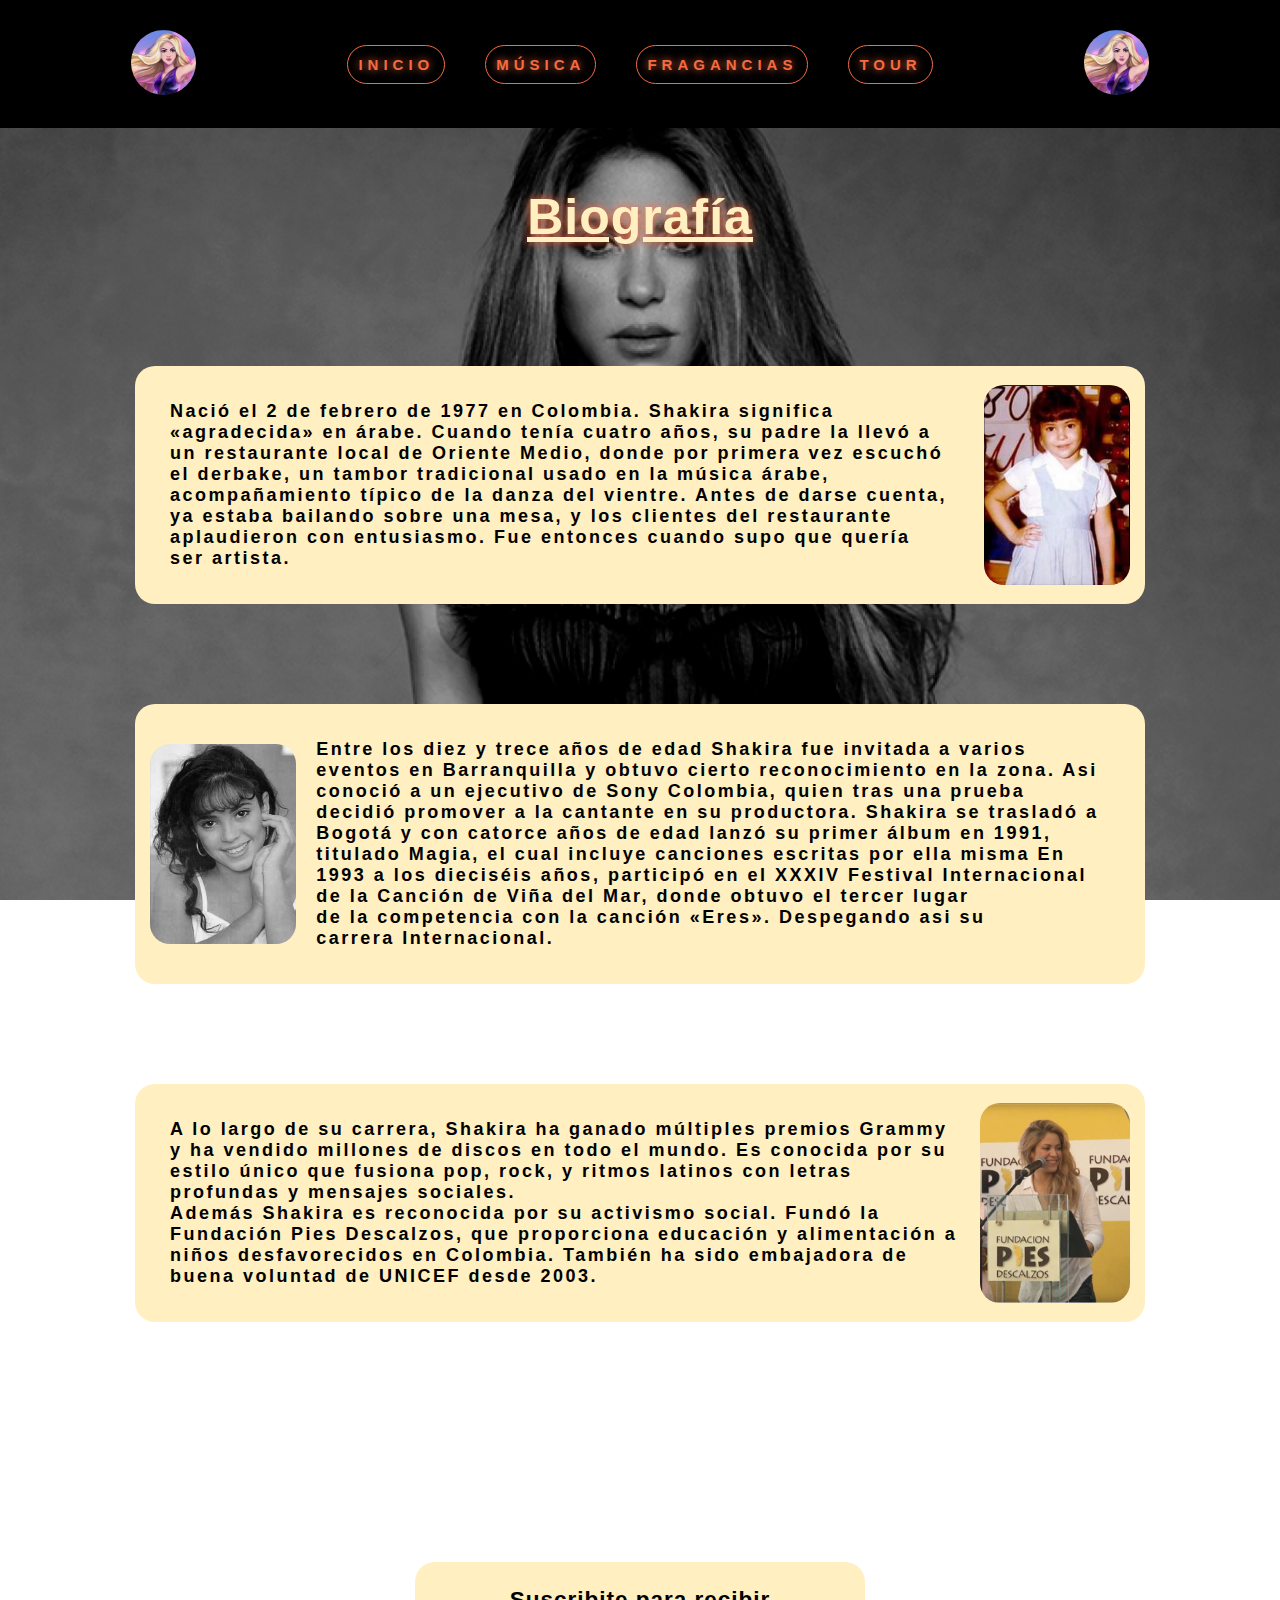
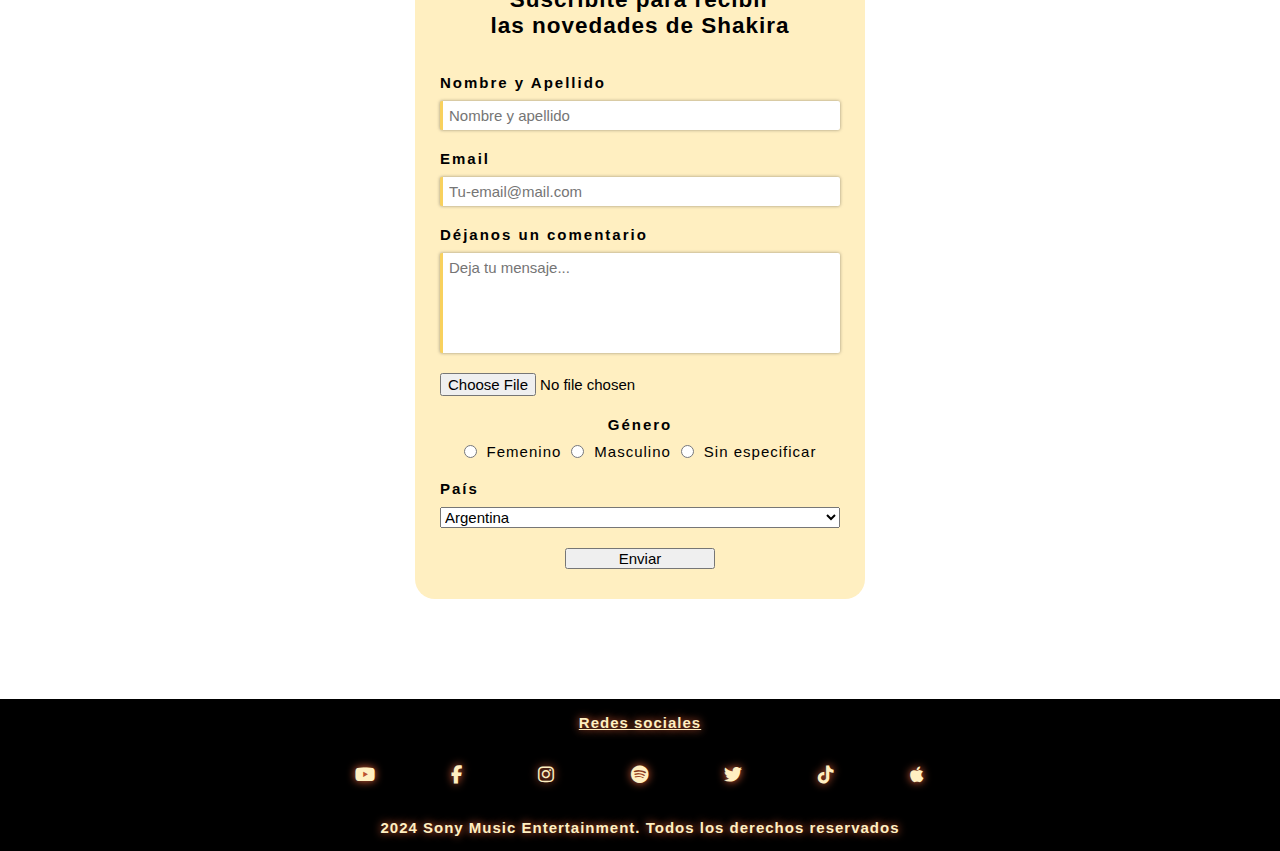
<file: index.html>
<!DOCTYPE html>
<html lang="es">

<head>
    <meta charset="UTF-8">
    <meta name="viewport" content="width=device-width, initial-scale=1.0">
    <title>Shakira-Home</title>
    <link rel="stylesheet" href="https://cdnjs.cloudflare.com/ajax/libs/font-awesome/6.2.1/css/all.min.css">

    <!-- se agrega el favicon -->
    <link rel="shortcut icon" href="favicon.jpg" type="image/jpg">
    <link rel="stylesheet" href="csshome.css">
</head>
<!-- Cuerpo de la pagina -->

<body>
    <header class="header">
        
        <div class="favicon">
            <img src="shakira.jpg" alt="Logo" class="rotate">
        </div>
        <input class="header__checkbox" type="checkbox" id="open-menu">
        <label for="open-menu" class="header__open-nav-button">=</label>

        <nav class="nav">
        <ul class="menu-container-list">
            <li class="menu-container-item"><a class="menu-item" href="index.html" target="_blank">INICIO</a></li>
            <li class="menu-container-item"><a class="menu-item" href="indexmusica.html" target="_blank">MÚSICA</a></li>
            <li class="menu-container-item"><a class="menu-item" href="indexTienda.html" target="_blank">FRAGANCIAS</a></li>
            <li class="menu-container-item"><a class="menu-item" href="indextour.html" target="_blank">TOUR</a></li>
        </ul>
        </nav>
        <div class="favicon">
            <img src="shakira.jpg" alt="Logo" class="rotate2">
        </div>
    </header>

<main class="main">
        <div class="centrado">
            <h1>Biografía</h1>
        </div>

        <!--Parrafo 1-->
        <div class="parrafo-container">
        <div class="parrafo">
            <p class="espacio">
                Nació el 2 de febrero de 1977 en Colombia. 
                Shakira significa «agradecida» en árabe.
                Cuando tenía cuatro años, su padre la llevó a un restaurante local de Oriente Medio, donde por primera
                vez escuchó el derbake, un tambor tradicional usado en la música árabe, acompañamiento típico de la
                danza
                del vientre. Antes de darse cuenta, ya estaba bailando sobre una mesa, y los clientes del restaurante
                aplaudieron con entusiasmo. Fue entonces cuando supo que quería ser artista.
            </p>
            <img class="imagen" src="Sha1.jpg" alt="niña">
        </div>


        <!--Parrafo 2-->
        <div class="parrafo">
            <img class="imagen" src="sha2.jpg" alt="Joven">
            <p class="espacio">

                Entre los diez y trece años de edad Shakira fue invitada a varios eventos en Barranquilla y obtuvo
                cierto reconocimiento en la zona. Asi conoció a un ejecutivo de Sony Colombia, quien
                tras una prueba decidió promover a la cantante en su productora.

                Shakira se trasladó a Bogotá y con catorce años de edad lanzó su primer álbum en 1991, titulado Magia,
                el cual incluye canciones escritas por ella misma

                En 1993 a los dieciséis años, participó en el XXXIV Festival Internacional de la
                Canción de Viña del Mar, donde obtuvo el tercer lugar de la competencia con la canción «Eres».
                Despegando asi su carrera Internacional.

            </p>
        </div>

        <!--Parrafo 3-->
        <div class="parrafo">
            <p class="espacio">
                A lo largo de su carrera, Shakira ha ganado múltiples premios Grammy y ha vendido millones de discos en
                todo el mundo. Es conocida por su estilo único que fusiona pop, rock, y ritmos latinos con letras
                profundas y mensajes sociales.
                <br>
                Además Shakira es reconocida por su activismo social. Fundó la Fundación Pies
                Descalzos, que proporciona educación y alimentación a niños desfavorecidos en Colombia. También ha sido
                embajadora de buena voluntad de UNICEF desde 2003.

            </p>
            <img class="imagen" src="shaki3.jpg" alt="Fundación">
        </div>
    </div>
    
    <!--Formulario de contacto-->
    <form class="form-wrap">
        <h2 class="form-subtitle">Suscribite para recibir las novedades de Shakira</h2>
        <div class="form_input">
            <label class="label" for="nombre">Nombre y Apellido</label>
            <input id="nombre" class="form_input_textarea" type="text" placeholder="Nombre y apellido">
        </div>
        <div class="form_input">
            <label class="label" for="email">Email</label>
            <input id="email" class="form_input_textarea" type="email" placeholder="Tu-email@mail.com">
        </div>
        <label class="label-title label">Déjanos un comentario</label>
        <textarea id="mensaje" class="form_input_textarea" placeholder="Deja tu mensaje..."></textarea>
        <input type="file" class="file" id="file">
        <label class="label genero">Género</label>
    
        <div class="input-list-container">
            <input type="radio" id="F" name="sexo" value="Femenino">
            <label for="F">Femenino</label>
            <input type="radio" id="M" name="sexo" value="Masculino">
            <label for="M">Masculino</label>
            <input type="radio" id="SE" name="sexo" value="Sin especificar">
            <label for="SE">Sin especificar</label>
        </div>
        <!--check box-->
        <label class="label">País</label>
        <select class="opciones">
            <option>Argentina</option>
            <option>Uruguay</option>
            <option>Chile</option>
            <option>Paraguay</option>
            <option>Bolivia</option>
        </select>
        <div class="btn">
        <input class="button" type="submit" value="Enviar">
    </div>
    </form>
</main>

<footer>
    <h3>Redes sociales</h3>
    <div class="iconosRedes"></div>
         <a href="https://www.youtube.com/channel/UCYLNGLIzMhRTi6ZOLjAPSmw" target="_blank"><i class="fab fa-youtube"></i></a>
        <a href="https://www.facebook.com/shakira/?locale=es_LA" target="_blank"><i class="fab fa-facebook-f"></i></a>
        <a href="https://www.instagram.com/shakira/" target="_blank"><i class="fab fa-instagram"></i></a>
        <a href="https://open.spotify.com/intl-es/artist/0EmeFodog0BfCgMzAIvKQp" target="_blank"><i class="fab fa-spotify"></i></a>
        <a href="https://twitter.com/shakira?ref_src=twsrc%5Egoogle%7Ctwcamp%5Eserp%7Ctwgr%5Eauthor" target="_blank"><i class="fab fa-twitter"></i></a>
        <a href="https://www.tiktok.com/@shakira?lang=es" target="_blank"><i class="fab fa-tiktok"></i></a>
        <a href="https://music.apple.com/us/artist/shakira/889327" target="_blank"><i class="fab fa-apple"></i></a>
        <h4>2024 Sony Music Entertainment. Todos los derechos reservados</h4>
    
</footer>

<script src="main.js" ></script>
</body>

</html>
</file>
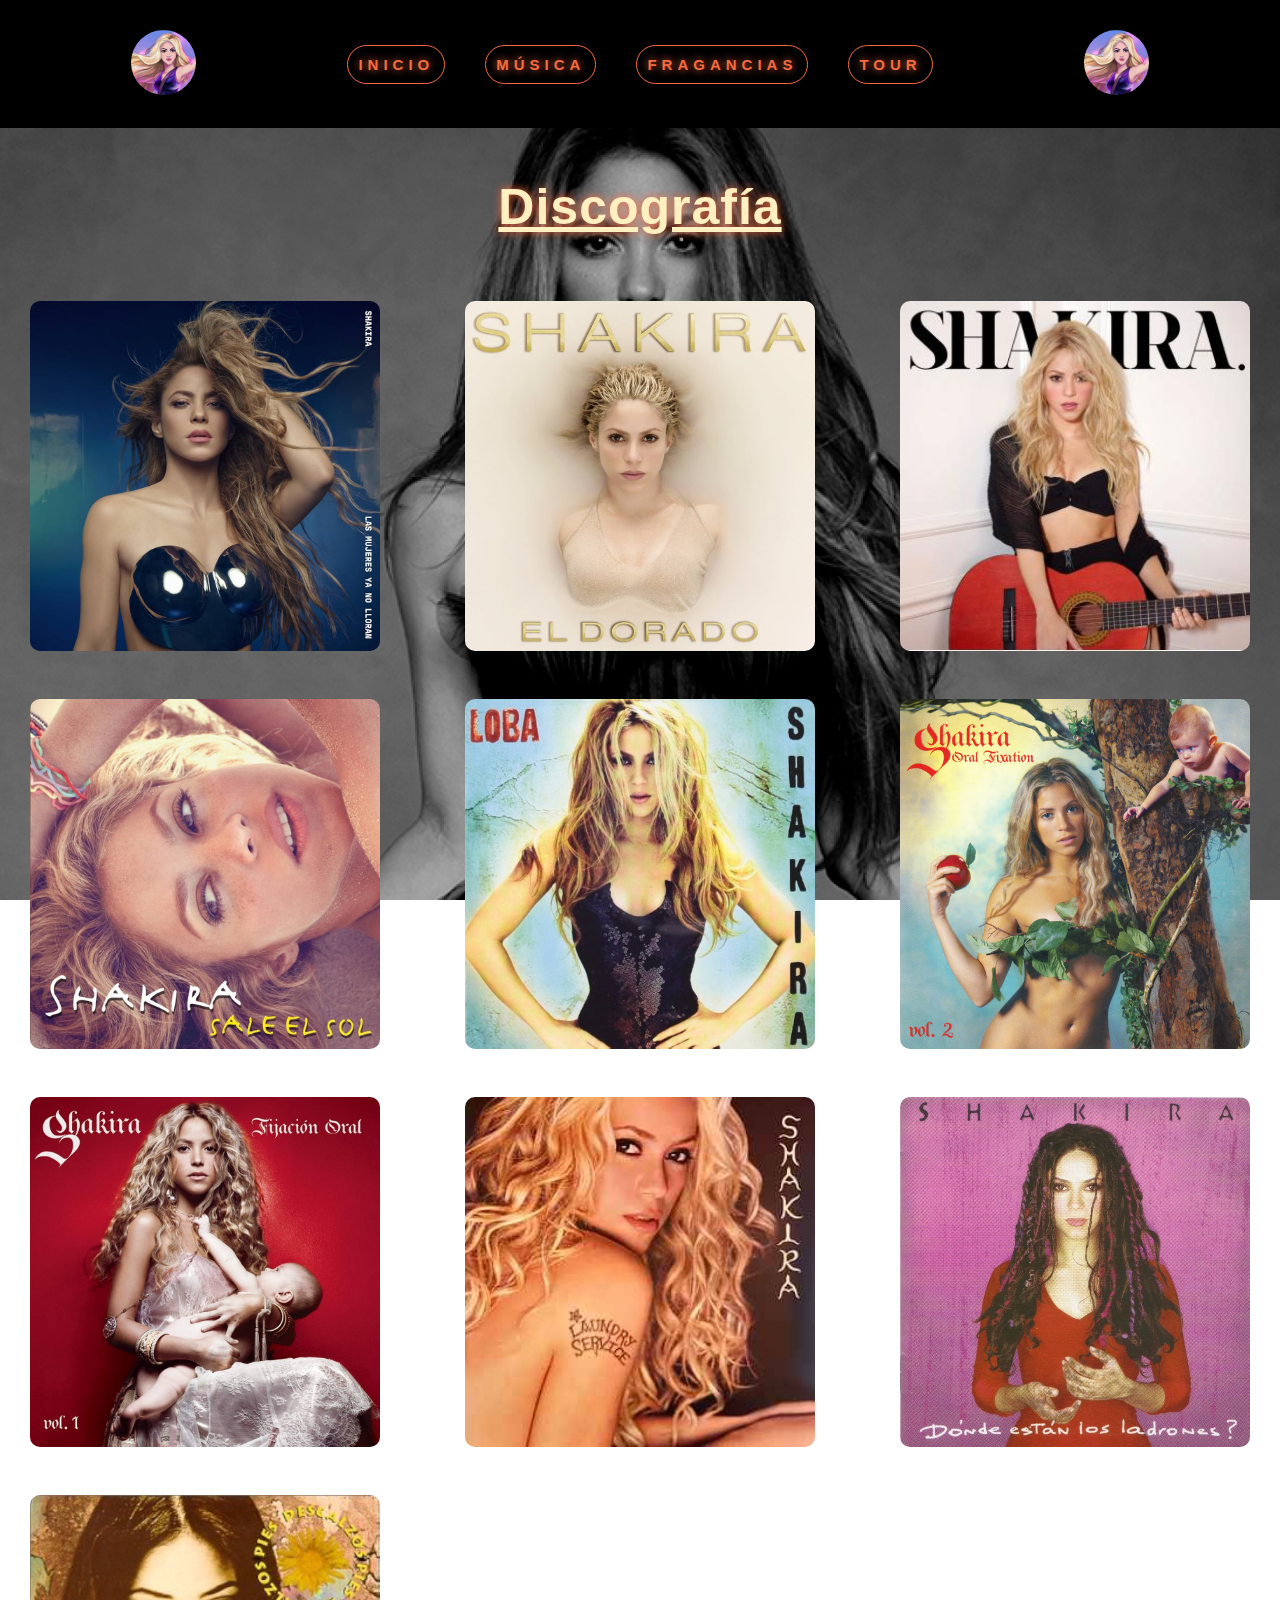
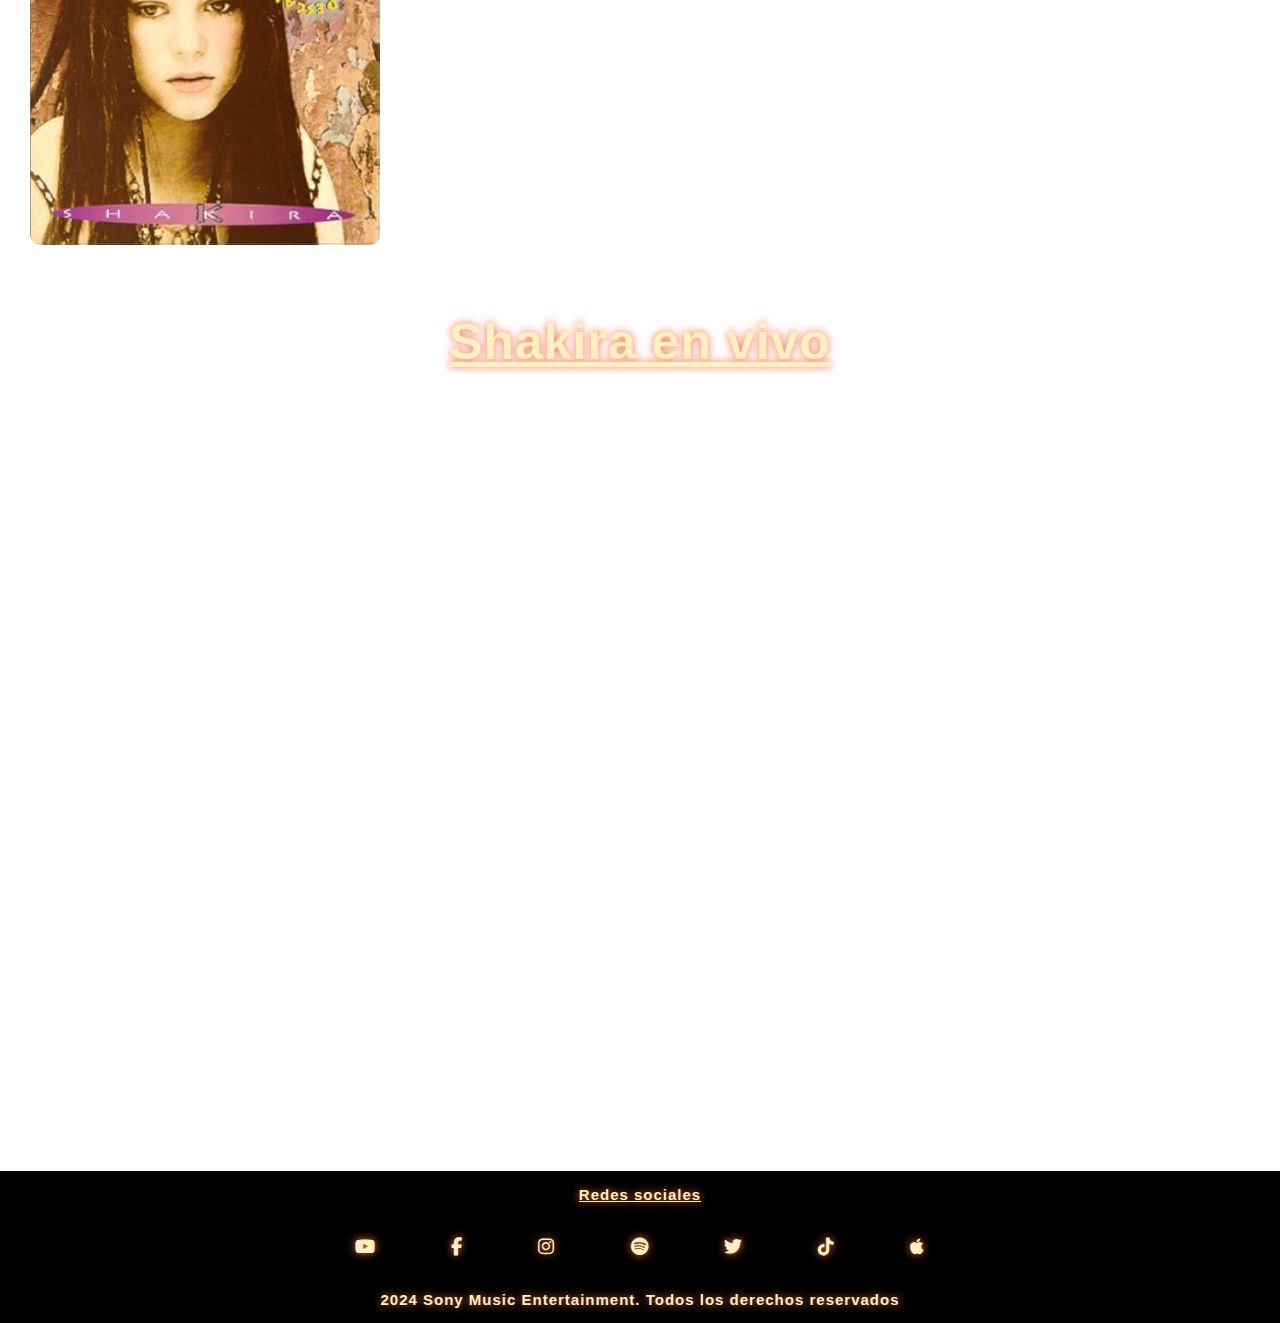
<file: indexmusica.html>
<!DOCTYPE html>
<html lang="es">
<head>
	<title>ShakiraMusica</title>
	<link rel="stylesheet" href="cssmusica.css"/>
	<link rel="stylesheet" href="https://cdnjs.cloudflare.com/ajax/libs/font-awesome/6.2.1/css/all.min.css">
	<link rel="shortcut icon" href="favicon.jpg" type="image/jpg">
</head>

<body>
	<header class="header">
        <div class="favicon">
            <img src="shakira.jpg" alt="Logo" class="rotate">
        </div>

        <nav class="nav">
        <ul class="menu-container-list">
            <li class="menu-container-item"><a class="menu-item" href="index.html" target="_blank">INICIO</a></li>
            <li class="menu-container-item"><a class="menu-item" href="indexmusica.html" target="_blank">MÚSICA</a></li>
            <li class="menu-container-item"><a class="menu-item" href="indexTienda.html" target="_blank">FRAGANCIAS</a></li>
            <li class="menu-container-item"><a class="menu-item" href="indextour.html" target="_blank">TOUR</a></li>
        </ul>
        </nav>
        <div class="favicon">
            <img src="shakira.jpg" alt="Logo" class="rotate2">
        </div>
    </header>
<main>
	
<h1> Discografía </h1>
	<div class="imagenes_album">
		<div>
			<a href="https://open.spotify.com/intl-es/album/3fonA82Hl7huJiQCwKkzGA?si=uhw4EhnDTa61K1-N1W6xaA" target="_blank">
				<img class="album" src="las MujeresYaNoLloran.jpg" alt="Las mujeres ya no lloran"/>
			</a>
		</div>
		<div>
			<a href="https://open.spotify.com/intl-es/album/6bUxh58rYTL67FS8dyTKMN?si=B6NgI9e5SXuX50hYtFi3fA" target="_blank">
				<img class="album" src="ElDoradoShakira.jpg" alt="el dorado shakira"/>
			</a>
		</div>
		<div>
			<a href="https://open.spotify.com/intl-es/album/4nXeW6UwZGBnv6zops27k4?si=Ruq5L_XLRJOYHzGiFUNMMw" target="_blank">
				<img class="album" src="ShakiraShakiraAlbum.jpg" alt="shakira shakira album"/>
			</a>
		</div>	
		<div>
			<a href="https://open.spotify.com/intl-es/album/3gR578qnw47M30LVBTjrlW?si=LpkdAGo2SF6qxpMc7S7qZQ" target="_blank">
				<img class="album" src="saleElSolShakira.jpg" alt="sale el sol shakira"/>
			</a>
		</div>
		<div>
			<a href="https://open.spotify.com/intl-es/album/5GuMQnx4X4mfHEcYQe7ql9?si=f8tKy80KQ12QKaG5wyFZug" target="_blank">
				<img class="album" src="LobaShakira.jpg" alt="loba shakira"/>	
			</a>
		</div>
		<div>
			<a href="https://open.spotify.com/intl-es/album/5ppnlEoj4HdRRdRihnY3jU?si=OTaET3EqR6qQyP2HbYD4vw" target="_blank">
				<img class="album" src="oralFixation2Shakira.jpg" alt="oral fixation 2 shakira"/>
			</a>
		</div>
		<div>
			<a href="https://open.spotify.com/intl-es/album/3zHPYwiMJqa3hTBgk695Ae?si=YwOBW4oSS2ikngGTB6SOSQ" target="_blank">
				<img class="album" src="FijacionOral1Shakira.jpg" alt="Fijacion oral 1"/>
			</a>
		</div>
		<div>
			<a href="https://open.spotify.com/intl-es/album/4DyMK9x2gnmRkRa16zHaEV?si=zwA5t41jS5G_WXAbjbgzKw" target="_blank">
				<img class="album" src="LaundryServiceShakira.jpg" alt="laundry service shakira"/>
			</a>
		</div>
		<div>
			<a href="https://open.spotify.com/intl-es/album/5hcKSTqKOLuzJgYIQileAe?si=frhiKVTWTjWwADg9ZN3ccw" target="_blank">
				<img class="album" src="DondeEstanLosLadronesShakira.jpg" alt="donde estan los ladrones shakira"/>
			</a>
		</div>
		<div>
			<a href="https://open.spotify.com/intl-es/album/3HLngzP9wVd8p3SMDQgyd9?si=OHQFMEX5TcapZ7HBrxWZHA" target="_blank">
				<img class="album" src="ShakiraPiesDescalzos.jpg" alt="shakira pies descalzos"/>
			</a>
		</div>
	</div>
<h2>Shakira en vivo </h2>
	<div class="videosShakira">
		<iframe width="560" height="315" src="https://www.youtube.com/embed/l3bxt6r3zq8?si=5a3sUzFaGakPDUwF" title="YouTube video player" frameborder="0" allow="accelerometer; autoplay; clipboard-write; encrypted-media; gyroscope; picture-in-picture; web-share" referrerpolicy="strict-origin-when-cross-origin" allowfullscreen></iframe>
		<iframe width="560" height="315" src="https://www.youtube.com/embed/uVTifWo9uH0?si=WZZztDf4bu_KuY59" title="YouTube video player" frameborder="0" allow="accelerometer; autoplay; clipboard-write; encrypted-media; gyroscope; picture-in-picture; web-share" referrerpolicy="strict-origin-when-cross-origin" allowfullscreen></iframe>
		<iframe width="560" height="315" src="https://www.youtube.com/embed/fvQ7uaM554g?si=aI3LiesPri03dhUC" title="YouTube video player" frameborder="0" allow="accelerometer; autoplay; clipboard-write; encrypted-media; gyroscope; picture-in-picture; web-share" referrerpolicy="strict-origin-when-cross-origin" allowfullscreen></iframe>
		<iframe width="560" height="315" src="https://www.youtube.com/embed/RUUEG0-unNQ?si=_MdT82a2VBKnoPx1" title="YouTube video player" frameborder="0" allow="accelerometer; autoplay; clipboard-write; encrypted-media; gyroscope; picture-in-picture; web-share" referrerpolicy="strict-origin-when-cross-origin" allowfullscreen></iframe>
	</div>
</main>
<footer>
		<h3>Redes sociales</h3>
		<div class="iconosRedes"></div>
		 	<a href="https://www.youtube.com/channel/UCYLNGLIzMhRTi6ZOLjAPSmw" target="_blank"><i class="fab fa-youtube"></i></a>
			<a href="https://www.facebook.com/shakira/?locale=es_LA" target="_blank"><i class="fab fa-facebook-f"></i></a>
			<a href="https://www.instagram.com/shakira/" target="_blank"><i class="fab fa-instagram"></i></a>
			<a href="https://open.spotify.com/intl-es/artist/0EmeFodog0BfCgMzAIvKQp" target="_blank"><i class="fab fa-spotify"></i></a>
			<a href="https://twitter.com/shakira?ref_src=twsrc%5Egoogle%7Ctwcamp%5Eserp%7Ctwgr%5Eauthor" target="_blank"><i class="fab fa-twitter"></i></a>
			<a href="https://www.tiktok.com/@shakira?lang=es" target="_blank"><i class="fab fa-tiktok"></i></a>
			<a href="https://music.apple.com/us/artist/shakira/889327" target="_blank"><i class="fab fa-apple"></i></a>
			<h4>2024 Sony Music Entertainment. Todos los derechos reservados</h4>
		
</footer>
</body>
</html>
</file>
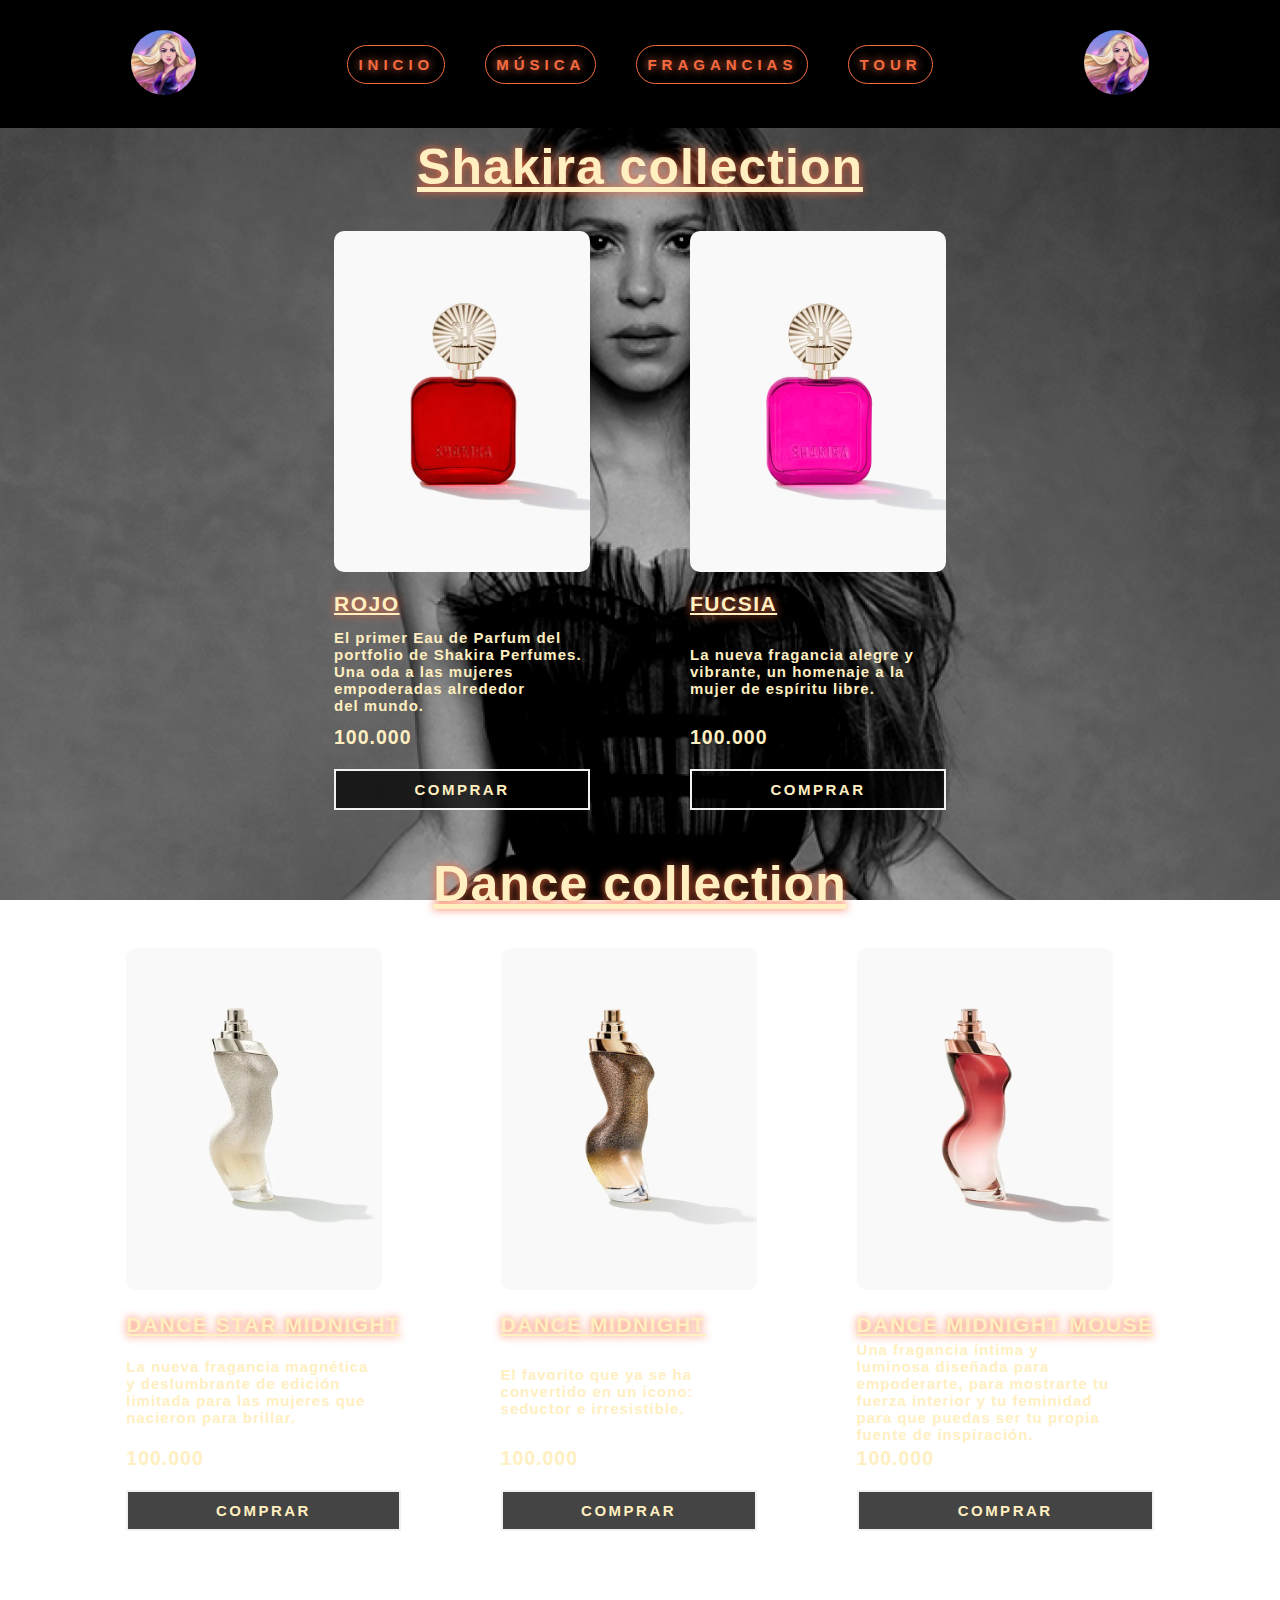
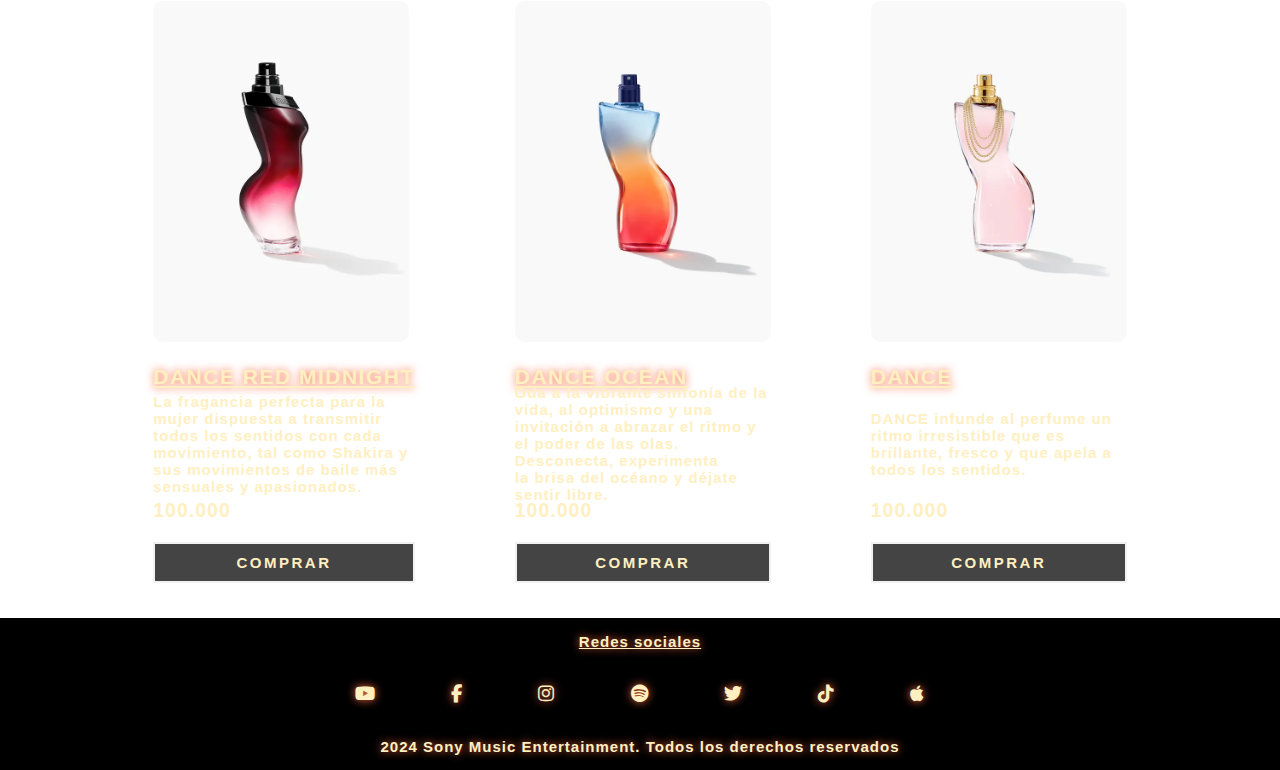
<file: indexTienda.html>
<!DOCTYPE html>
<html lang="es">

<head>
	<meta charset="UTF-8">
	<meta name="viewport" content="width=device-width, initial-scale=1.0">
	<meta name="description"
		content="Pagina oficial de Shakira, aca tees toda la informacion sobre su vida artistica y tambien aprovecha para obtener cualquiera de su coleccion de perfumes">
	<link rel="stylesheet" href="stylePerfumes.css">
	<link rel="preconnect" href="https://fonts.googleapis.com">
	<link rel="shortcut icon" href="favicon.jpg" type="image/jpg">
	<link rel="preconnect" href="https://fonts.gstatic.com" crossorigin>
	<link href="https://fonts.googleapis.com/css2?family=Red+Hat+Display:ital,wght@0,300..900;1,300..900&display=swap"
		rel="stylesheet">
	<link rel='stylesheet'
		href='https://cdn-uicons.flaticon.com/2.3.0/uicons-bold-straight/css/uicons-bold-straight.css'>
	<link rel='stylesheet' href='https://cdn-uicons.flaticon.com/2.3.0/uicons-bold-rounded/css/uicons-bold-rounded.css'>
	<link rel="icon" type="image/png" href="img/download.png" />
	<link rel="stylesheet" href="https://cdnjs.cloudflare.com/ajax/libs/font-awesome/6.2.1/css/all.min.css" />
	<title>Shakira Perfumes</title>
</head>

<body>
	<header class="header">
		<div class="favicon">
			<img src="shakira.jpg" alt="Logo" class="rotate">
		</div>

		<nav class="nav">
			<ul class="menu-container-list">
				<li class="menu-container-item"><a class="menu-item" href="index.html" target="_blank">INICIO</a></li>
				<li class="menu-container-item"><a class="menu-item" href="indexmusica.html" target="_blank">MÚSICA</a>
				</li>
				<li class="menu-container-item"><a class="menu-item" href="indexTienda.html"
						target="_blank">FRAGANCIAS</a></li>
				<li class="menu-container-item"><a class="menu-item" href="indextour.html" target="_blank">TOUR</a></li>
			</ul>
		</nav>
		<div class="favicon">
			<img src="shakira.jpg" alt="Logo" class="rotate2">
		</div>
	</header>


	<main>

		<div class="collection-title-container">
			<h2 class="collection-title">Shakira collection</h2>
		</div>

		<!-- SHAKIRA COLLECTION -->

		<section class="shakira-collection-container">
			<div class="perfume-container">
				<div class="shakira-img-container">
					<img class="shakira-img-rojo perfume-img-tam" src="img/rojo-nav.png"
						alt="perfume shakira collection rojo">
				</div>
				<div class="perfume-description-container">
					<h3 class="perfume-title">ROJO</h3>
					<p class="perfume-description">
						El primer Eau de Parfum del portfolio de Shakira Perfumes. Una oda a las mujeres empoderadas
						alrededor del mundo.
					</p>
				</div>
				<div class="price-container">
					<p class="perfume-price">100.000</p>
				</div>
				<div class="button-container">
					<button type="button" class="buy-button">COMPRAR</button>
				</div>
			</div>


			<div class="perfume-container">
				<div class="shakira-img-container">
					<img class="shakira-img-fucsia perfume-img-tam" src="img/fucsia-nav.png"
						alt="perfume shakira collection fucsia">
				</div>
				<div class="perfume-description-container">
					<h3 class="perfume-title">FUCSIA</h3>
					<p class="perfume-description">
						La nueva fragancia alegre y vibrante, un homenaje a la mujer de espíritu libre.
					</p>
				</div>
				<div class="price-container">
					<p class="perfume-price">100.000</p>
				</div>
				<div class="button-container">
					<button type="button" class="buy-button">COMPRAR</button>
				</div>
			</div>
		</section>

		<!-- DANCE COLLECTION -->

		<div class="collection-title-container">
			<h2 class="collection-title">Dance collection</h2>
		</div>

		<section class="dance-collection-container">
			<div class="dance-perfume-container">
				<div class="dance-img-container">
					<img class="dance-img-rojo perfume-img-tam" src="img/dance-star-midnight-nav.png"
						alt="perfume dance collection rojo">
				</div>
				<div class="perfume-description-container">
					<h3 class="perfume-title">DANCE STAR MIDNIGHT</h3>
					<p class="perfume-description">

						La nueva fragancia magnética y deslumbrante de edición limitada para las mujeres que nacieron
						para brillar.
					</p>
				</div>
				<div class="price-container">
					<p class="perfume-price">100.000</p>
				</div>
				<div class="button-container">
					<button type="button" class="buy-button" onclick="abrirEnOtraPestana()">COMPRAR</button>
				</div>
			</div>


			<div class="dance-perfume-container">
				<div class="dance-img-container">
					<img class="dance-img-fucsia perfume-img-tam" src="img/dance-midnight-nav.png"
						alt="perfume dance collection fucsia">
				</div>
				<div class="perfume-description-container">
					<h3 class="perfume-title">DANCE MIDNIGHT</h3>
					<p class="perfume-description">
						El favorito que ya se ha convertido en un icono: seductor e irresistible.
					</p>
				</div>
				<div class="price-container">
					<p class="perfume-price">100.000</p>
				</div>
				<div class="button-container">
					<button type="button" class="buy-button">COMPRAR</button>
				</div>
			</div>

			<div class="dance-perfume-container">
				<div class="dance-img-container">
					<img class="dance-img-fucsia perfume-img-tam" src="img/dance-midnight-muse-nav.png"
						alt="perfume dance collection fucsia">
				</div>
				<div id="p-description-c" class="perfume-description-container">
					<h3 class="perfume-title">DANCE MIDNIGHT MOUSE</h3>
					<p class="perfume-description item-5">
						Una fragancia íntima y luminosa diseñada para
						empoderarte, para mostrarte tu fuerza interior y tu feminidad para que puedas ser tu propia
						fuente de inspiración.
					</p>
				</div>
				<div class="price-container">
					<p class="perfume-price">100.000</p>
				</div>
				<div class="button-container">
					<button type="button" class="buy-button">COMPRAR</button>
				</div>
			</div>

			<div class="dance-perfume-container">
				<div class="dance-img-container">
					<img class="dance-img-rojo perfume-img-tam" src="img/dance-red-midnight-nav.png"
						alt="perfume dance collection rojo">
				</div>
				<div class="perfume-description-container">
					<h3 class="perfume-title">DANCE RED MIDNIGHT</h3>
					<p class="perfume-description">
						La fragancia perfecta para la mujer dispuesta a transmitir todos los sentidos con cada
						movimiento, tal como Shakira y sus movimientos de baile más sensuales y apasionados.
					</p>
				</div>
				<div class="price-container">
					<p class="perfume-price">100.000</p>
				</div>
				<div class="button-container">
					<button type="button" class="buy-button">COMPRAR</button>
				</div>
			</div>


			<div class="dance-perfume-container">
				<div class="dance-img-container">
					<img class="dance-img-fucsia perfume-img-tam" src="img/dance-ocean-nav.png"
						alt="perfume dance collection fucsia">
				</div>
				<div class="perfume-description-container">
					<h3 class="perfume-title">DANCE OCEAN</h3>
					<p class="perfume-description">
						Oda a la vibrante sinfonía de la vida, al optimismo y una invitación a abrazar el ritmo y el
						poder de las olas. Desconecta, experimenta la brisa del océano y déjate sentir libre.
					</p>
				</div>
				<div class="price-container">
					<p class="perfume-price">100.000</p>
				</div>
				<div class="button-container">
					<button type="button" class="buy-button">COMPRAR</button>
				</div>
			</div>

			<div class="dance-perfume-container">
				<div class="dance-img-container">
					<img class="dance-img-fucsia perfume-img-tam" src="img/dance-nav.png"
						alt="perfume dance collection fucsia">
				</div>
				<div class="perfume-description-container">
					<h3 class="perfume-title">DANCE</h3>
					<p class="perfume-description">
						DANCE infunde al perfume un ritmo irresistible que es brillante, fresco y  que apela a todos los
						sentidos.
					</p>
				</div>
				<div class="price-container">
					<p class="perfume-price">100.000</p>
				</div>
				<div class="button-container">
					<button type="button" class="buy-button">COMPRAR</button>
				</div>
		</section>
	</main>

	<footer>
		<h3>Redes sociales</h3>
		<div class="iconosRedes"></div>
		<a href="https://www.youtube.com/channel/UCYLNGLIzMhRTi6ZOLjAPSmw" target="_blank"><i
				class="fab fa-youtube"></i></a>
		<a href="https://www.facebook.com/shakira/?locale=es_LA" target="_blank"><i class="fab fa-facebook-f"></i></a>
		<a href="https://www.instagram.com/shakira/" target="_blank"><i class="fab fa-instagram"></i></a>
		<a href="https://open.spotify.com/intl-es/artist/0EmeFodog0BfCgMzAIvKQp" target="_blank"><i
				class="fab fa-spotify"></i></a>
		<a href="https://twitter.com/shakira?ref_src=twsrc%5Egoogle%7Ctwcamp%5Eserp%7Ctwgr%5Eauthor" target="_blank"><i
				class="fab fa-twitter"></i></a>
		<a href="https://www.tiktok.com/@shakira?lang=es" target="_blank"><i class="fab fa-tiktok"></i></a>
		<a href="https://music.apple.com/us/artist/shakira/889327" target="_blank"><i class="fab fa-apple"></i></a>
		<h4>2024 Sony Music Entertainment. Todos los derechos reservados</h4>

	</footer>
</body>



</html>
</file>
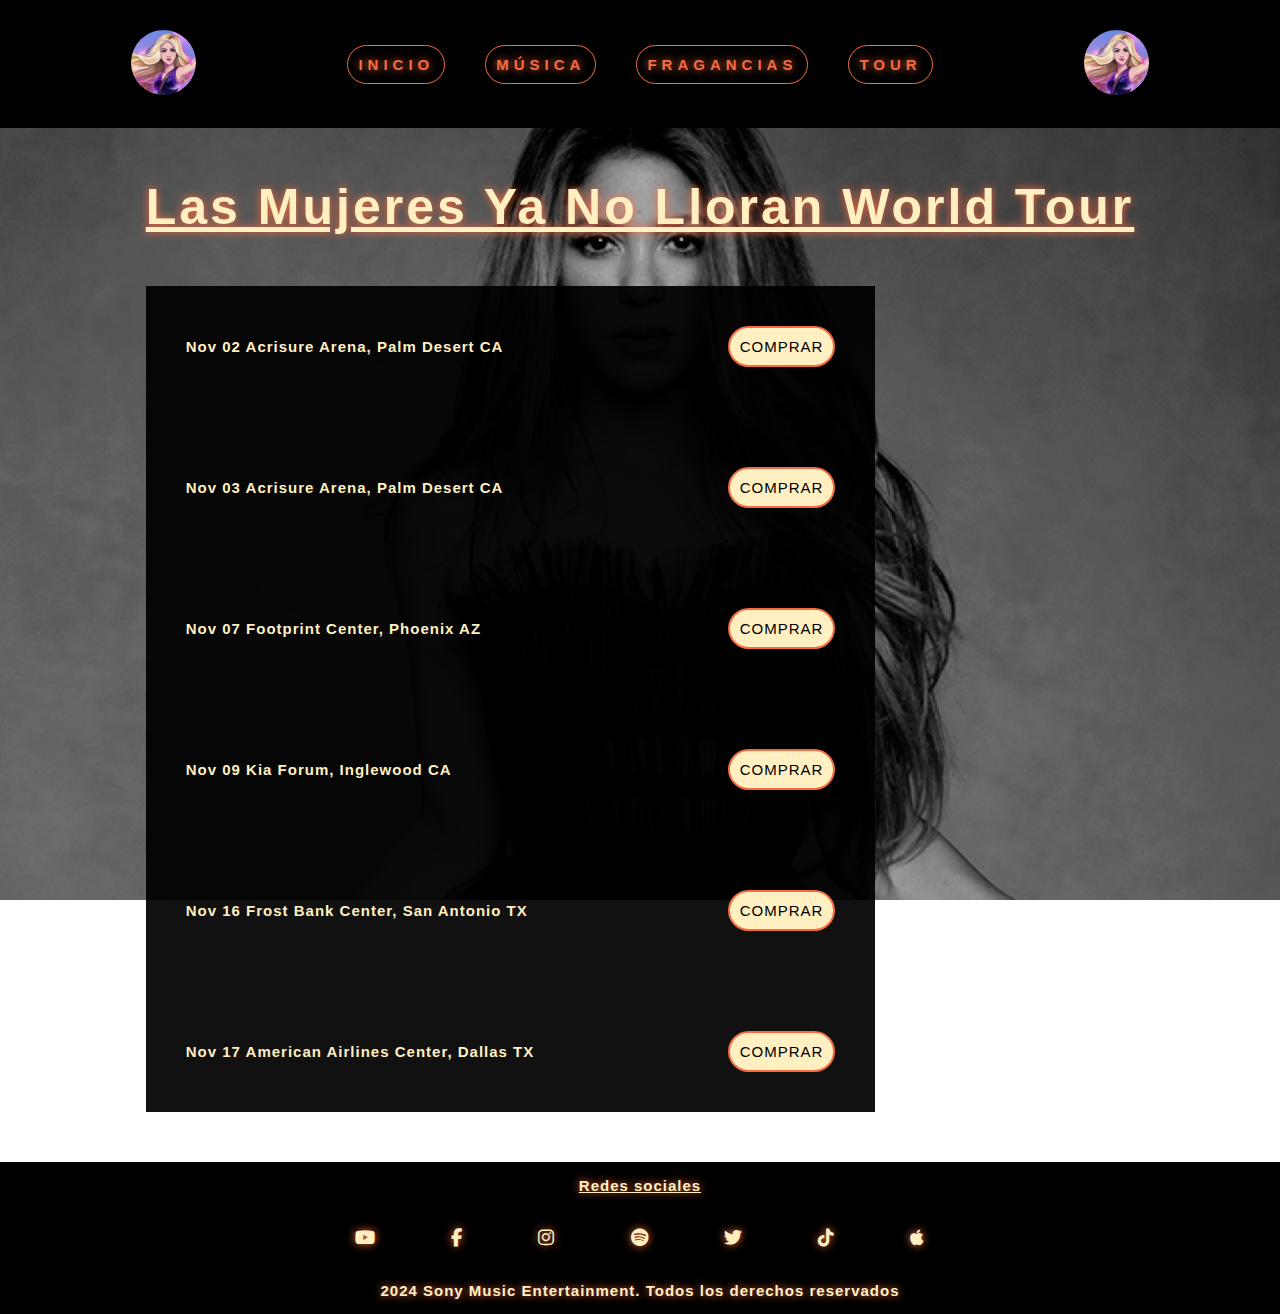
<file: indextour.html>
<!DOCTYPE html>
<html lang="es">
<head>
    <meta charset="UTF-8">
    <meta name="viewport" content="width=device-width, initial-scale=1.0">
    <title>Shakira Tour</title>
    <link rel="stylesheet" href="csstour.css">
    <link rel="stylesheet" href="https://cdnjs.cloudflare.com/ajax/libs/font-awesome/6.2.1/css/all.min.css">
    <link rel="shortcut icon" href="favicon.jpg" type="image/jpg">
</head>

<body>
  <header class="header">
    <div class="favicon">
        <img src="shakira.jpg" alt="Logo" class="rotate">
    </div>

    <nav class="nav">
    <ul class="menu-container-list">
        <li class="menu-container-item"><a class="menu-item" href="index.html" target="_blank">INICIO</a></li>
        <li class="menu-container-item"><a class="menu-item" href="indexmusica.html" target="_blank">MÚSICA</a></li>
        <li class="menu-container-item"><a class="menu-item" href="indexTienda.html" target="_blank">FRAGANCIAS</a></li>
        <li class="menu-container-item"><a class="menu-item" href="indextour.html" target="_blank">TOUR</a></li>
    </ul>
    </nav>
    <div class="favicon">
        <img src="shakira.jpg" alt="Logo" class="rotate2">
    </div>
</header>
    
<main>
  <h2 class="tour-title">Las Mujeres Ya No Lloran World Tour</h2>
  
  <div class="Fechas">
    <div class="seccionTour">
    <p>Nov 02 Acrisure Arena, Palm Desert CA </p> <a class="boton" href="https://www.ticketmaster.com/shakira-tickets/artist/779049">COMPRAR</a>
    </div>

    <div class="seccionTour">
    <p>Nov 03 Acrisure Arena, Palm Desert CA</p> <a class="boton" href="https://www.ticketmaster.com/shakira-tickets/artist/779049">COMPRAR</a>
    </div>

    <div class="seccionTour">
    <p>Nov 07 Footprint Center, Phoenix AZ</p> <a class="boton" href="https://www.ticketmaster.com/shakira-tickets/artist/779049">COMPRAR</a>
    </div>

    <div class="seccionTour">
    <p>Nov 09 Kia Forum, Inglewood CA</p> <a class="boton" href="https://www.ticketmaster.com/shakira-tickets/artist/779049">COMPRAR</a>
    </div>

    <div class="seccionTour">
    <p>Nov 16 Frost Bank Center, San Antonio TX</p> <a class="boton" href="https://www.ticketmaster.com/shakira-tickets/artist/779049">COMPRAR</a>
    </div>

    <div class="seccionTour">
    <p>Nov 17 American Airlines Center, Dallas TX</p> <a class="boton" href="https://www.ticketmaster.com/shakira-tickets/artist/779049">COMPRAR</a>
    </div>
      </div>
</main>


<footer>
	<h3>Redes sociales</h3>
		<div class="iconosRedes"></div>
		 	<a href="https://www.youtube.com/channel/UCYLNGLIzMhRTi6ZOLjAPSmw" target="_blank"><i class="fab fa-youtube"></i></a>
			<a href="https://www.facebook.com/shakira/?locale=es_LA" target="_blank"><i class="fab fa-facebook-f"></i></a>
			<a href="https://www.instagram.com/shakira/" target="_blank"><i class="fab fa-instagram"></i></a>
			<a href="https://open.spotify.com/intl-es/artist/0EmeFodog0BfCgMzAIvKQp" target="_blank"><i class="fab fa-spotify"></i></a>
			<a href="https://twitter.com/shakira?ref_src=twsrc%5Egoogle%7Ctwcamp%5Eserp%7Ctwgr%5Eauthor" target="_blank"><i class="fab fa-twitter"></i></a>
			<a href="https://www.tiktok.com/@shakira?lang=es" target="_blank"><i class="fab fa-tiktok"></i></a>
			<a href="https://music.apple.com/us/artist/shakira/889327" target="_blank"><i class="fab fa-apple"></i></a>
			<h4>2024 Sony Music Entertainment. Todos los derechos reservados</h4>
		
</footer>

</body>
</html>
</file>
<file: csshome.css>
* {
    margin: 0;
    padding: 0;
    list-style: none;
    text-decoration: none;
    box-sizing: border-box;
    font-family: Helvetica, Arial, sans-serif;
    font-size: 15px;
    scroll-behavior: smooth;
}

body {
    background-image: url(ShakiraFondo.png);
    background-repeat: no-repeat;
    background-attachment: fixed;
    background-position: center;
    background-size: cover;
    display: flex;
    flex-direction: column;
    justify-content: center;
    align-items: center;
    letter-spacing: 1px;
    height: fit-content;
}

header {
    background-color: black;
    width: 100%;
    padding: 30px 0;
    display: flex;
    justify-content: space-evenly;
}

.header__checkbox {
    display: none;
}

.header__open-nav-button {
    display: none;
}

.nav {
    display: flex;
}

.main {
    display: flex;
    flex-direction: column;
    align-items: center;
}

.rotate {
    border-radius: 50%;
    width: 65px;
    animation: rotateAnimation 6s infinite linear;
    left: 600px;
}

.rotate2 {
    border-radius: 50%;
    width: 65px;
    animation: rotateAnimation 6s infinite linear;
    right: 600px;
}


@keyframes rotateAnimation {
    to {
        transform: rotate(360deg);
    }
}

.menu-container-list {
    font-size: 16px;
    display: flex;
    justify-content: center;
    align-items: center;
}

.menu-container-item {
    letter-spacing: 5px;
    font-weight: 690;
    transition: background 3s ease;
}


.menu-item {
    border: 1px solid #f66b40;
    padding: 10px;
    background-color: black;
    color: #f66b40;
    text-shadow: 0px 0px 9px #f66b40;
    text-transform: uppercase;
    border-radius: 50px;
    margin: 10px 20px;
}

.menu-item:hover {
    background: #ffefc1;
}

@import url('https://fonts.googleapis.com/css2?family=Figtree:ital,wght@0,300..900;1,300..900&display=swap');

h1 {
    font-size: 50px;
    color: #ffefc1;
    font-family: Helvetica, Arial, sans-serif;
    text-decoration: underline;
    text-shadow: 0px 0px 9px #f66b40;
    margin-top: 50px;
}

.centrado {
    padding-top: 10px;
    font-size: 50px;
    color: #ffefc1;
    font-family: Helvetica, Arial, sans-serif;
    text-decoration: underline;
    text-shadow: 0px 0px 9px #f66b40;
    text-align: center;

}

.justificado {
    display: flex;
    justify-content: justify;
}

.espacio {
    padding: 20px;
    margin: auto;
    text-wrap: pretty;
    letter-spacing: 2.5px;
    font-size: 18px;
    font-weight: 600;
}

.parrafo-container {
    margin: 100px;
}

.parrafo {
    display: flex;
    max-width: 75em;
    margin: 20px 120px 100px 120px;
    align-content: center;
    text-align: justify;
    border-radius: 20px;
    background-color: #ffefc1;
    padding: 15px;
   /* border: 2px solid #f66b40;*/
}


.imagen {
    border-radius: 20px;
    width: 150px;
    height: 200px;
    object-fit: cover;
}


/*Formulario*/
.form-wrap {
    margin: 40px 500px 100px 500px;
    /*darkgoldenrod;*/
    padding: 10px 25px;
    background-color: #ffefc1;
   /* border: 2px solid #f66b40;*/
    display: flex;
    flex-direction: column;
    text-align: center;
    width: 450px;
    border-radius: 20px;
}

.form_input_textarea {
    border: none;
    border-left: 3.5px solid #f8d15e;
    border-radius: 2px;
    box-shadow: 0 0 3.5px #0006;
    padding: 6px;
}

.label {
    margin: 20px 0 10px 0;
    text-align: start;
    font-weight: 550;
    letter-spacing: 2px;
}

.form_input {
    display: flex;
    flex-direction: column;
}


p {
    text-align: left;
}

.form-subtitle {
    font-size: 1.5em;
    color: black;
    font-weight: 700;
    margin: 15px;
    text-wrap: balance;
}


.input-list-container {
    display: flex;
    flex-direction: row;
    justify-content: center;
    gap: 10px;
}

.parrafo-genero {
    margin: 20px auto 0;
}

textarea {
    min-width: 100%;
    resize: none;
    min-height: 100px;
    text-wrap: pretty
}

.label-title {
    margin: 20px 0 10px 0;
}
.file {
    margin-top: 20px;
}

.genero {
    margin: 20px 0 10px 0;
    text-align: center;
}

.btn {
    cursor: pointer;
    display: block;
}

.button {
    margin: 20px;
    width: 150px;
}


footer {

    color: #ffefc1;
    text-shadow: 0px 0px 9px #f66b40;
    background-color: black;
    text-align: center;
    width: 100%;
    padding-top: 15px;
    padding-bottom: 15px;

}

h3 {
    text-decoration: underline;
}

i {
    color: #ffefc1;
    font-size: 18px;
    text-align: center;
    margin: 20px;
    border-radius: 10%;
    padding: 15px;
}

.fa-youtube:hover {
    background-color: red;
    color: white;
    box-shadow: 0 0px 40px red;
}

.fa-facebook-f:hover {
    background-color: #1877f2;
    color: white;
    box-shadow: 0 0px 40px #1877f2;
}

.fa-instagram:hover {
    background-color: #D43089;
    color: white;
    box-shadow: 0 0px 40px #D43089;
}

.fa-spotify:hover {
    background-color: #1DB954;
    color: white;
    box-shadow: 0 0px 40px #1DB954;
}

.fa-twitter:hover {
    background-color: #1DA1F2;
    color: white;
    box-shadow: 0 0px 40px #1DA1F2;
}

.fa-tiktok:hover {
    background-color: #25F4EE;
    color: white;
    box-shadow: 0 0px 40px #25F4EE;
}

.fa-apple:hover {
    background-color: #fc3c44;
    color: white;
    box-shadow: 0 0px 40px #fc3c44;
}


/* Teléfonos pequeños */
@media screen and (max-width: 360px) {

    /* Estilos específicos */
    .parrafo {
        flex-direction: column;
        max-width: 100dvw;
        margin: 20px 0 50px 0;
    }

    .parrafo-container {
        margin: 0;
    }

    .rotate {
        animation: none;
    }

    .form-wrap {
        width: 100dvw;
        margin: 40px 0 50px 0;
        padding: 10px;
    }

    .imagen {
        margin: auto;
    }


    .favicon:last-child {
        display: none;
    }

    header {
        display: flex;
        justify-content: space-around;
    }


    .header__open-nav-button {
        display: block;
        font-size: 70px;
        color: #fff;
        z-index: 60;
    }

    .nav {
        display: none;
        font-size: 3em;
        font-weight: 600;
        position: absolute;
        height: 100dvh;
        width: 100dvw;
        top: 0;
        z-index: -1;
    }

    .menu-container-list {
        display: flex;
        flex-direction: column;
        margin: auto;
        max-height: 40dvh;
        gap: 20px;
    }

    .menu-item {
        color: #000;
        font-weight: 700;
        font-size: 1.2em;
        padding: 0;
        background-color: transparent;
        border: none;
        text-shadow: none;
    }

    .header__checkbox:checked~body {
        display: none;
        overflow: hidden;
    }

    .header__checkbox:checked~.nav {
        display: flex;
        position: fixed;
        height: 100%;
        z-index: 50;
        background-color: #ffffff;

    }

    .header__checkbox:checked~.header__open-nav-button {
        color: #000;
        position: fixed;
        right: 18dvw;
    }
}

/* Teléfonos pequeños en modo paisaje y medianos en modo retrato */


@media screen and (max-width: 480px) {

    /* Estilos específicos */
    .parrafo {
        flex-direction: column;
        max-width: 100dvw;
        margin: 20px 0 50px 0;
    }

    .parrafo-container {
        margin: 0;
    }

    .rotate {
        animation: none;
    }

    .form-wrap {
        width: 100%;
        margin: 40px 0 50px 0;
    }

    .imagen {
        margin: auto;
    }


    .favicon:last-child {
        display: none;
    }

    header {
        display: flex;
        justify-content: space-around;
    }


    .header__open-nav-button {
        display: block;
        font-size: 70px;
        color: #fff;
        z-index: 60;
    }

    .nav {
        display: none;
        font-size: 3em;
        font-weight: 600;
        position: absolute;
        height: 100dvh;
        width: 100dvw;
        top: 0;
        z-index: -1;
    }

    .menu-container-list {
        display: flex;
        flex-direction: column;
        margin: auto;
        gap: 20px;
        z-index: 100;
    }

    .menu-item {
        color: #000;
        font-weight: 700;
        font-size: 1.2em;
        padding: 0;
        background-color: transparent;
        border: none;
        text-shadow: none;
    }

    .header__checkbox:checked~body {
        display: none;
        overflow: hidden;
    }

    .header__checkbox:checked~.nav {
        display: flex;
        position: fixed;
        z-index: 50;
        background-color: #ffffff;
        width: 150dvw;
    }

    .header__checkbox:checked~.header__open-nav-button {
        color: #000;
        position: fixed;
        right: 18dvw;
    }
}


/* Tablets en modo retrato */
@media screen and (min-width: 481px) and (max-width: 768px) {

    /* Estilos específicos */
    .parrafo {
        flex-direction: column;
        max-width: 100dvw;
        margin: 20px 0 50px 0;
    }

    .parrafo-container {
        margin: 0;
    }

    .rotate {
        animation: none;
    }

    .form-wrap {
        width: 100%;
        margin: 40px 0 50px 0;
    }

    .imagen {
        margin: auto;
    }


    .favicon:last-child {
        display: none;
    }

    header {
        display: flex;
        justify-content: space-around;
    }


    .header__open-nav-button {
        display: block;
        font-size: 70px;
        color: #fff;
        z-index: 60;
    }

    .nav {
        display: none;
        font-size: 3em;
        font-weight: 600;
        position: absolute;
        height: 100dvh;
        width: 100dvw;
        top: 0;
        z-index: -1;
    }

    .menu-container-list {
        display: flex;
        flex-direction: column;
        margin: auto;
        gap: 20px;
        z-index: 100;
    }

    .menu-item {
        color: #000;
        font-weight: 700;
        font-size: 1.2em;
        padding: 0;
        background-color: transparent;
        border: none;
        text-shadow: none;
    }

    .header__checkbox:checked~body {
        display: none;
        overflow: hidden;
    }

    .header__checkbox:checked~.nav {
        display: flex;
        position: fixed;
        z-index: 50;
        background-color: #ffffff;
        width: 150dvw;
    }

    .header__checkbox:checked~.header__open-nav-button {
        color: #000;
        position: fixed;
        right: 18dvw;
    }


}

/* Tablets en modo paisaje */
@media screen and (min-width: 769px) and (max-width: 1024px) {

    /* Estilos específicos */
    .parrafo {
        flex-direction: row;
        align-items: center;
        max-width: 100dvw;
        margin: 20px 50px 80px 50px;
    }

    .parrafo-container {
        margin: 0;
    }

    h1 {
        margin-bottom: 40px;
    }

    .form-wrap {
        max-width: 100dvw;
        margin: 40px 0 50px 0;
    }

    header {
        background-color: black;
        width: 100dvw;
        padding: 30px 0;
        display: flex;
        justify-content: space-evenly;
    }

    .header__checkbox {
        display: none;
    }

    .header__open-nav-button {
        display: none;
    }

    .nav {
        display: flex;
    }

    .main {
        display: flex;
        flex-direction: column;
        align-items: center;
    }

    .rotate {
        border-radius: 50%;
        width: 65px;
        animation: rotateAnimation 6s infinite linear;
        left: 600px;
    }

    .rotate2 {
        border-radius: 50%;
        width: 65px;
        animation: rotateAnimation 6s infinite linear;
        right: 600px;
    }


    @keyframes rotateAnimation {
        to {
            transform: rotate(360deg);
        }
    }

    .menu-container-list {
        font-size: 16px;
        display: flex;
        justify-content: center;
        align-items: center;
    }

    .menu-container-item {
        letter-spacing: 5px;
        font-weight: 690;
        transition: background 3s ease;
    }


    .menu-item {
        border: 1px solid #f66b40;
        padding: 10px;
        background-color: black;
        color: #f66b40;
        text-shadow: 0px 0px 9px #f66b40;
        text-transform: uppercase;
        border-radius: 50px;
        margin: 10px 20px;
    }

    .menu-item:hover {
        background: #ffefc1;
    }
}

/* PCs pequeños */
@media screen and (min-width: 1025px) and (max-width: 1200px) {

    /* Estilos específicos */
    .parrafo {
        flex-direction: row;
        align-items: center;
        max-width: 100dvw;

    }

    .form-wrap {
        max-width: 100dvw;
    }

    header {
        background-color: black;
        width: 100%;
        padding: 30px 0;
        display: flex;
        justify-content: space-evenly;
    }
    
    .header__checkbox {
        display: none;
    }
    
    .header__open-nav-button {
        display: none;
    }
    
    .nav {
        display: flex;
    }
    
    .main {
        display: flex;
        flex-direction: column;
        align-items: center;
    }
    
    .rotate {
        border-radius: 50%;
        width: 65px;
        animation: rotateAnimation 6s infinite linear;
        left: 600px;
    }
    
    .rotate2 {
        border-radius: 50%;
        width: 65px;
        animation: rotateAnimation 6s infinite linear;
        right: 600px;
    }
    
    
    @keyframes rotateAnimation {
        to {
            transform: rotate(360deg);
        }
    }
    
    .menu-container-list {
        font-size: 16px;
        display: flex;
        justify-content: center;
        align-items: center;
    }
    
    .menu-container-item {
        letter-spacing: 5px;
        font-weight: 690;
        transition: background 3s ease;
    }
    
    
    .menu-item {
        border: 1px solid #f66b40;
        padding: 10px;
        background-color: black;
        color: #f66b40;
        text-shadow: 0px 0px 9px #f66b40;
        text-transform: uppercase;
        border-radius: 50px;
        margin: 10px 20px;
    }
    
    .menu-item:hover {
        background: #ffefc1;
    }


}

/* PCs grandes */
@media screen and (min-width: 1201px) {

    /* Estilos específicos */
    .parrafo {
        flex-direction: row;
        align-items: center;
        max-width: 100dvw;

    }

    .form-wrap {
        max-width: 100dvw;
    }

}
</file>
<file: cssmusica.css>
* {
    margin: 0;
    padding: 0;
    list-style: none;
    text-decoration: none;
    box-sizing: border-box;
    font-family: Helvetica, Arial, sans-serif;
    font-size: 15px;
    scroll-behavior: smooth;
}

header {
    background-color: black;
    width: 100%;
    padding: 30px 0;
    display: flex;
    justify-content: space-evenly;
}

.nav {
    display: flex;
}

.main {
    display: flex;
    flex-direction: column;
    align-items: center;
}

.rotate {
    border-radius: 50%;
    width: 65px;
    animation: rotateAnimation 6s infinite linear;
    left: 600px;
}

.rotate2 {
    border-radius: 50%;
    width: 65px;
    animation: rotateAnimation 6s infinite linear;
    right: 600px;
}



@keyframes rotateAnimation {
    to {
        transform: rotate(360deg);
    }
}



.menu-container-list {
    font-size: 16px;
    display: flex;
    justify-content: center;
    align-items: center;
}

.menu-container-item {
    letter-spacing: 5px;
    font-weight: 690;
    transition: background 3s ease;
}


.menu-item {
    border: 1px solid #f66b40;
    padding: 10px;
    background-color: black;
    color: #f66b40;
    text-shadow: 0px 0px 9px #f66b40;
    text-transform: uppercase;
    border-radius: 50px;
    margin: 10px 20px;
}

.menu-item:hover {
    background: #ffefc1;
}

body {
    background-image: url(ShakiraFondo.png);
    background-repeat: no-repeat;
    background-attachment: fixed;
    background-position: center;
    background-size: cover;
    display: flex;
    flex-direction: column;
    justify-content: center;
    align-items: center;
    letter-spacing: 1px;
    height: fit-content;
}




h1,
h2 {
    font-size: 50px;
    color: #ffefc1;
    font-family: Helvetica, Arial, sans-serif;
    text-decoration: underline;
    text-shadow: 0px 0px 9px #f66b40;
    text-align: center;
    margin: 50px;
}





.album {
    height: 350px;
    width: 350px;
    max-width: 100%;
    border-radius: 10px;
    margin: 15px;

}

.album:hover {
    transform: scale(1.2);
    transition: transform 0.5s ease-in-out;
}


.imagenes_album {
    display: grid;
    grid-template-columns: repeat(3, 1fr);
    gap: 15px;
    justify-items: center;
    align-items: center;

}

@media screen and (max-width: 1200px) {
    .imagenes_album {
        grid-template-columns: repeat(2, 1fr);
    }

    @media screen and (max-width: 768px) {
        .imagenes_album {
            grid-template-columns: 1fr;
        }
    }
}

.videosShakira {
    display: grid;
    grid-template-columns: repeat(2, 1fr);
    gap: 30px;
    justify-items: center;
    align-items: center;
    margin: 70px;
}

iframe {
    border-radius: 5%;
}

@media screen and (max-width: 1200px) {
    .videosShakira {
        grid-template-columns: repeat(1, 1fr);
    }

    @media screen and (max-width: 768px) {
        .videosShakira {
            grid-template-columns: 1fr;
        }
    }
}

footer {

    color: #ffefc1;
    text-shadow: 0px 0px 9px #f66b40;
    background-color: black;
    text-align: center;
    width: 100%;
    padding-top: 15px;
    padding-bottom: 15px;

}

h3 {
    text-decoration: underline;
}

i {
    color: #ffefc1;
    font-size: 18px;
    text-align: center;
    margin: 20px;
    border-radius: 10%;
    padding: 15px;
}

.fa-youtube:hover {
    background-color: red;
    color: white;
    box-shadow: 0 0px 40px red;
}

.fa-facebook-f:hover {
    background-color: #1877f2;
    color: white;
    box-shadow: 0 0px 40px #1877f2;
}

.fa-instagram:hover {
    background-color: #D43089;
    color: white;
    box-shadow: 0 0px 40px #D43089;
}

.fa-spotify:hover {
    background-color: #1DB954;
    color: white;
    box-shadow: 0 0px 40px #1DB954;
}

.fa-twitter:hover {
    background-color: #1DA1F2;
    color: white;
    box-shadow: 0 0px 40px #1DA1F2;
}

.fa-tiktok:hover {
    background-color: #25F4EE;
    color: white;
    box-shadow: 0 0px 40px #25F4EE;
}

.fa-apple:hover {
    background-color: #fc3c44;
    color: white;
    box-shadow: 0 0px 40px #fc3c44;
}
</file>
<file: stylePerfumes.css>
* {
    margin: 0;
    padding: 0;
    list-style: none;
    text-decoration: none;
    box-sizing: border-box;
    font-family: Helvetica, Arial, sans-serif;
    font-size: 15px;
    scroll-behavior: smooth;
}


body {
    background-image: url(ShakiraFondo.png);
    background-repeat:no-repeat;
    background-attachment: fixed;
    background-position: center ;
   background-size: cover;
   display: flex;
   flex-direction: column;
   justify-content: center;
   align-items: center; 
    letter-spacing: 1px;
    height: fit-content;
}



header {
    background-color: black;
    width: 100%;
    padding: 30px 0;
    display: flex;
    justify-content: space-evenly;
}

.nav {
    display: flex;
}


.rotate {
    border-radius: 50%;
    width: 65px;
    animation: rotateAnimation 6s infinite linear;
    left: 600px;
}

.rotate2 {
    border-radius: 50%;
    width: 65px;
    animation: rotateAnimation 6s infinite linear;
    right: 600px;
}



@keyframes rotateAnimation {
    to {
        transform: rotate(360deg);
    }
}

.menu-container-list {
    font-size: 16px;
    display: flex;
    justify-content: center;
    align-items: center;
}

.menu-container-item {
    letter-spacing: 5px;
    font-weight: 690;
    transition: background 3s ease;
}


.menu-item {
    border: 1px solid #f66b40;
    padding: 10px;
    background-color: black;
    color: #f66b40;
    text-shadow: 0px 0px 9px #f66b40;
    text-transform: uppercase;
    border-radius: 50px;
    margin: 10px 20px;
}

.menu-item:hover {
    background: #ffefc1;
}




.hero-container {
    display: flex;
    justify-content: center;
    align-items: center; 
}


.menu-icons-container {

    position: absolute;
    display: flex;
    align-items: center;
    padding: 40px 40px 30px 40px;
    margin-left: 70dvw;
    gap: 50px;
}

.fi {
    font-size: 18px;
}


.hero-img {
    background: url(./img/shakira-fucsia-hero-desktop.png)center/cover;
    width: 100% ;
    height: 82.3dvh;
    margin: 20px 0;
}

.collection-title {
    padding-top: 10px;
    font-size: 50px;
    color: #ffefc1;
    font-family: Helvetica, Arial, sans-serif; 
    text-decoration: underline;
    text-shadow: 0px 0px 9px #f66b40;
    text-align: center;
}


.shakira-collection-container{
    width: 100%;
    display: flex;
    justify-content: center;
}

.perfume-container {
    display: flex;
    justify-content: center;
    flex-direction: column;
    padding: 35px 50px 35px 50px;
}

.shakira-img-container {
    display: flex;
    justify-content: center;
}

.perfume-img-tam {
    max-width: 20dvw;
    border-radius: 10px;
}

.perfume-img-tam:hover{
    transform: scale(1.2);
    transition: transform 0.5s ease-in-out;
}

.perfume-description-container{
    display: flex;
    flex-direction: column;
}


.perfume-description {
    color: #ffefc1;
    display: flex;
    align-items: center;
    width: 20dvw;
    height: 70px;
    min-height: 60px;
    margin-bottom: 20px;
    font-weight: 610;
    text-wrap: pretty;
}

.perfume-title {
    color: #ffefc1;
    text-shadow: 0px 0px 9px #f66b40;
    font-size: 1.4rem;
    letter-spacing: 1.5px;
    margin: 20px 0 20px 0;
}


.perfume-price {
    font-size: 1.3rem;
    font-weight: 700;
    color: #ffefc1;
}


.buy-button {
    background-color: #000b;
    color: #ffefc1;
    font-weight: 600;
    letter-spacing: 2.5px;
    width: 100%;
    margin-top: 20px;
    padding: 10px;
    cursor: pointer;
    border: 2px solid rgb(241, 241, 241)
}

.dance-collection-container{
    width: 100%;
    display: flex;
    flex-wrap: wrap;
    justify-content: center;
}

.dance-perfume-container {
    flex-wrap: wrap;
    justify-content: center;
    flex-direction: column;
    padding: 35px 50px 35px 50px;
}

.line {
    width: 100%;
    height: 1.2px;
    background-color: black;
}


footer{
  
    color: #ffefc1;
    text-shadow: 0px 0px 9px #f66b40;
    background-color: black;
    text-align: center;
    width: 100%;
    padding-top: 15px;
    padding-bottom: 15px;
  
}

h3{
    text-decoration: underline;
}

i{
    color: #ffefc1;
    font-size: 18px;
    text-align: center;
    margin: 20px;
    border-radius: 10%;
    padding: 15px;
}
.fa-youtube:hover{
    background-color: red;
    color: white;
    box-shadow: 0 0px 40px red;
}
.fa-facebook-f:hover{
    background-color:#1877f2;
    color: white;
    box-shadow: 0 0px 40px #1877f2;
}
.fa-instagram:hover{
    background-color:#D43089;
    color: white;
    box-shadow: 0 0px 40px #D43089;
}
.fa-spotify:hover{
    background-color: #1DB954;
    color: white;
    box-shadow: 0 0px 40px #1DB954;
}
.fa-twitter:hover{
    background-color:#1DA1F2 ;
    color: white;
    box-shadow: 0 0px 40px #1DA1F2;
}
.fa-tiktok:hover{
    background-color:#25F4EE ;
    color: white;
    box-shadow: 0 0px 40px #25F4EE;
}
.fa-apple:hover{
    background-color:#fc3c44 ;
    color: white;
    box-shadow: 0 0px 40px #fc3c44;
}
</file>
<file: csstour.css>
* {
    margin: 0;
    padding: 0;
    list-style: none;
    text-decoration: none;
    box-sizing: border-box;
    font-family: Helvetica, Arial, sans-serif;
    font-size: 15px;
    scroll-behavior: smooth;
    height: fit-content;
}

body {
  background-image: url(ShakiraFondo.png);
  background-repeat:no-repeat;
  background-attachment: fixed;
  background-position: center ;
 background-size: cover;
 display: flex;
 flex-direction: column;
 justify-content: center;
 align-items: center; 
  letter-spacing: 1px;
  height: fit-content;

}

header {
    background-color: black;
    width: 100%;
    padding: 30px 0;
    display: flex;
    justify-content: space-evenly;
    align-items: center;
}

.nav {
    display: flex;
}


.rotate {
    border-radius: 50%;
    width: 65px;
    animation: rotateAnimation 6s infinite linear;
    left: 600px;
}

.rotate2 {
    border-radius: 50%;
    width: 65px;
    animation: rotateAnimation 6s infinite linear;
    right: 600px;
}



@keyframes rotateAnimation {
    to {
        transform: rotate(360deg);
    }
}

.menu-container-list {
    font-size: 16px;
    display: flex;
    justify-content: center;
    align-items: center;
}

.menu-container-item {
    letter-spacing: 5px;
    font-weight: 690;
    transition: background 3s ease;
}


.menu-item {
    border: 1px solid #f66b40;
    padding: 10px;
    background-color: black;
    color: #f66b40;
    text-shadow: 0px 0px 9px #f66b40;
    text-transform: uppercase;
    border-radius: 50px;
    margin: 10px 20px;
}

.menu-item:hover {
    background: #ffefc1;
}


.tour-title{
    margin: 50px 0;
    font-size: 50px;
    color: #ffefc1;
    font-family: Helvetica, Arial, sans-serif; 
    text-decoration: underline;
    text-shadow: 0px 0px 9px #f66b40;
    text-align: center;
    letter-spacing: 3px;
}


.seccionTour {
  display: flex;
  justify-content: space-between;
  align-items: center;
  padding: 20px;
  margin: 20px;
}


.Fechas {
  width: 57dvw;
  background-color: #000e;
  color:white;
  font-family: 'DynaPuff', cursive;
  gap: 20px;
  display: flex;
  flex-direction: column;
}



.boton {
  border: 2px  solid #f66b40; 
  padding: 10px; 
  background-color: #ffefc1; 
  color: black; 
  text-decoration: none; 
  text-transform: uppercase; 
  font-family: Helvetica, Arial, sans-serif;
  border-radius: 50px; 
}


P{
    width: 400px;
    color: #ffefc1;
    font-weight: 610;
    gap: 100px;
}

footer{
  color: #ffefc1;
  text-shadow: 0px 0px 9px #f66b40;
  background-color: black;
  text-align: center;
  width: 100%;
  padding-top: 15px;
  padding-bottom: 15px;
  bottom: 0px;
  margin-top: 50px;
}

h3{
  text-decoration: underline;
}

i{
  color: #ffefc1;
  font-size: 18px;
  text-align: center;
  margin: 20px;
  border-radius: 10%;
  padding: 15px;
}
.fa-youtube:hover{
  background-color: red;
  color: white;
  box-shadow: 0 0px 40px red;
}
.fa-facebook-f:hover{
  background-color:#1877f2;
  color: white;
  box-shadow: 0 0px 40px #1877f2;
}
.fa-instagram:hover{
  background-color:#D43089;
  color: white;
  box-shadow: 0 0px 40px #D43089;
}
.fa-spotify:hover{
  background-color: #1DB954;
  color: white;
  box-shadow: 0 0px 40px #1DB954;
}
.fa-twitter:hover{
  background-color:#1DA1F2 ;
  color: white;
  box-shadow: 0 0px 40px #1DA1F2;
}
.fa-tiktok:hover{
  background-color:#25F4EE ;
  color: white;
  box-shadow: 0 0px 40px #25F4EE;
}
.fa-apple:hover{
  background-color:#fc3c44 ;
  color: white;
  box-shadow: 0 0px 40px #fc3c44;
}
</file>
